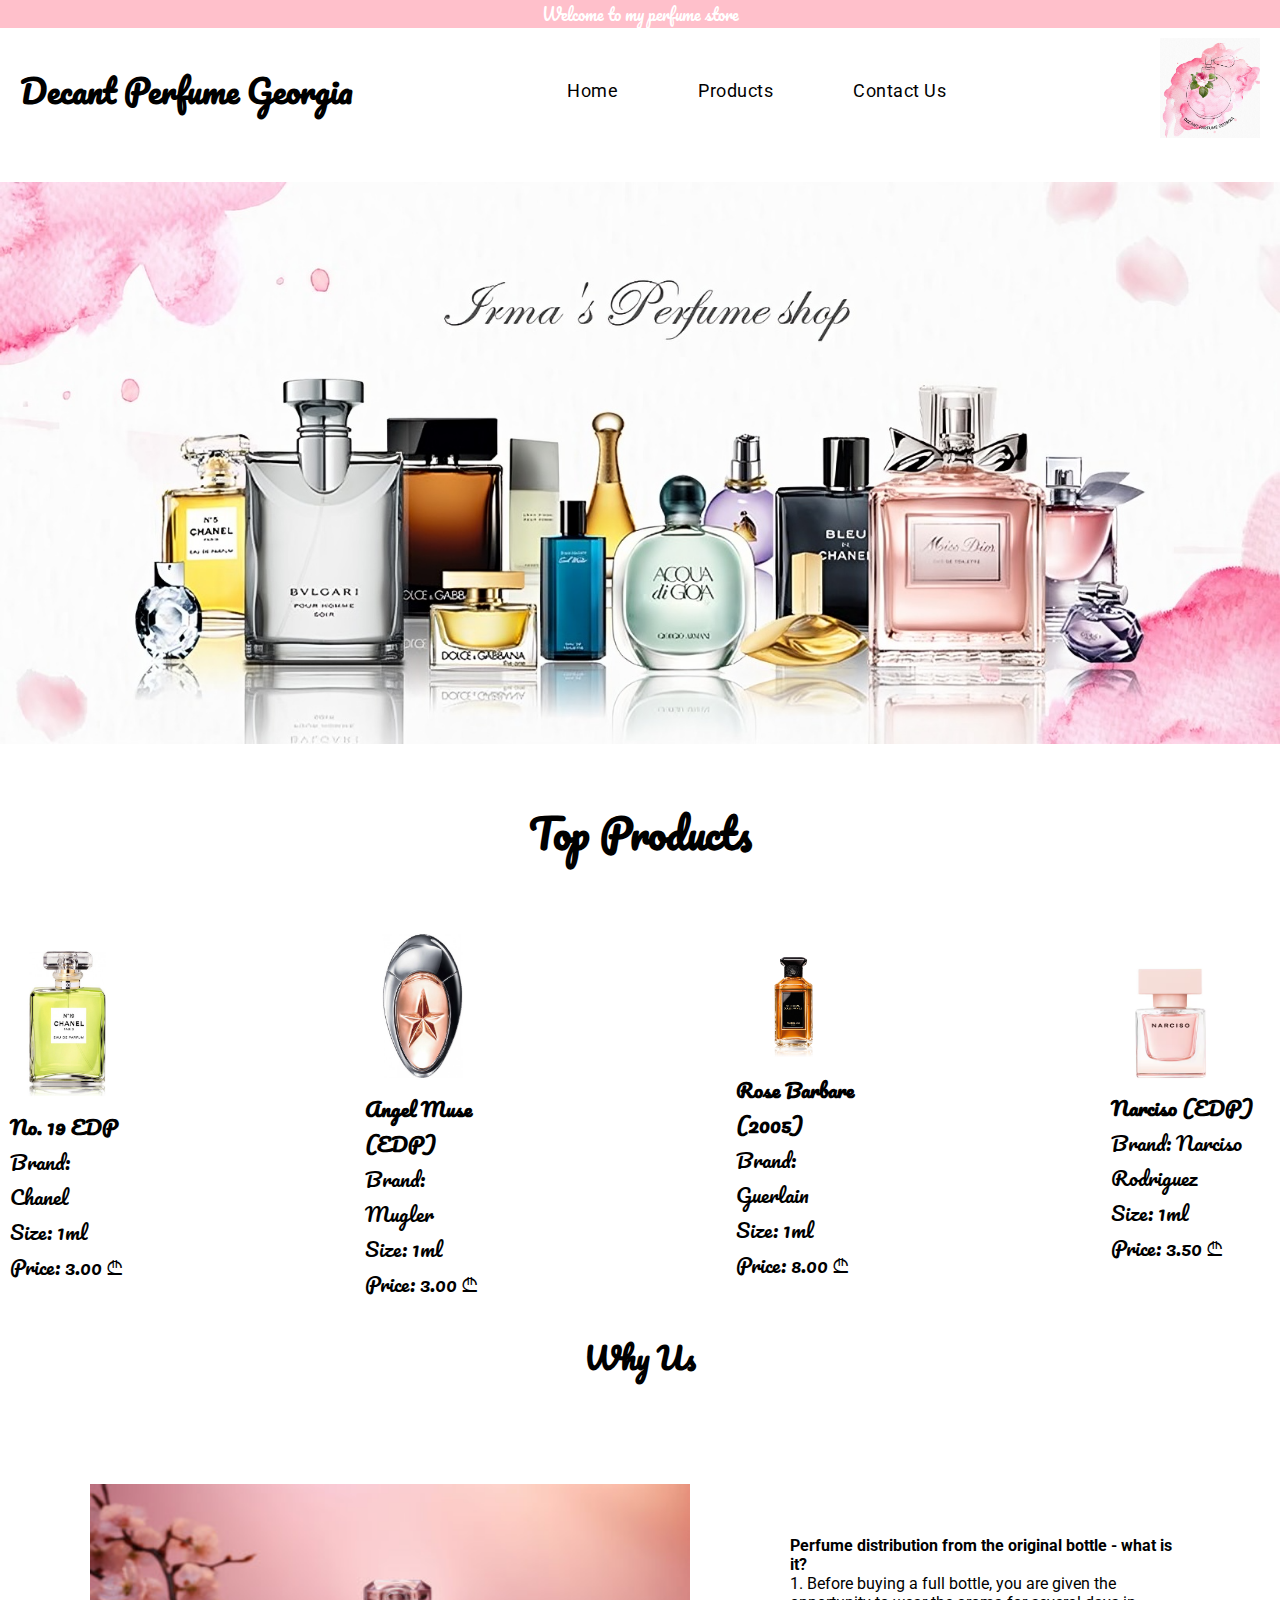
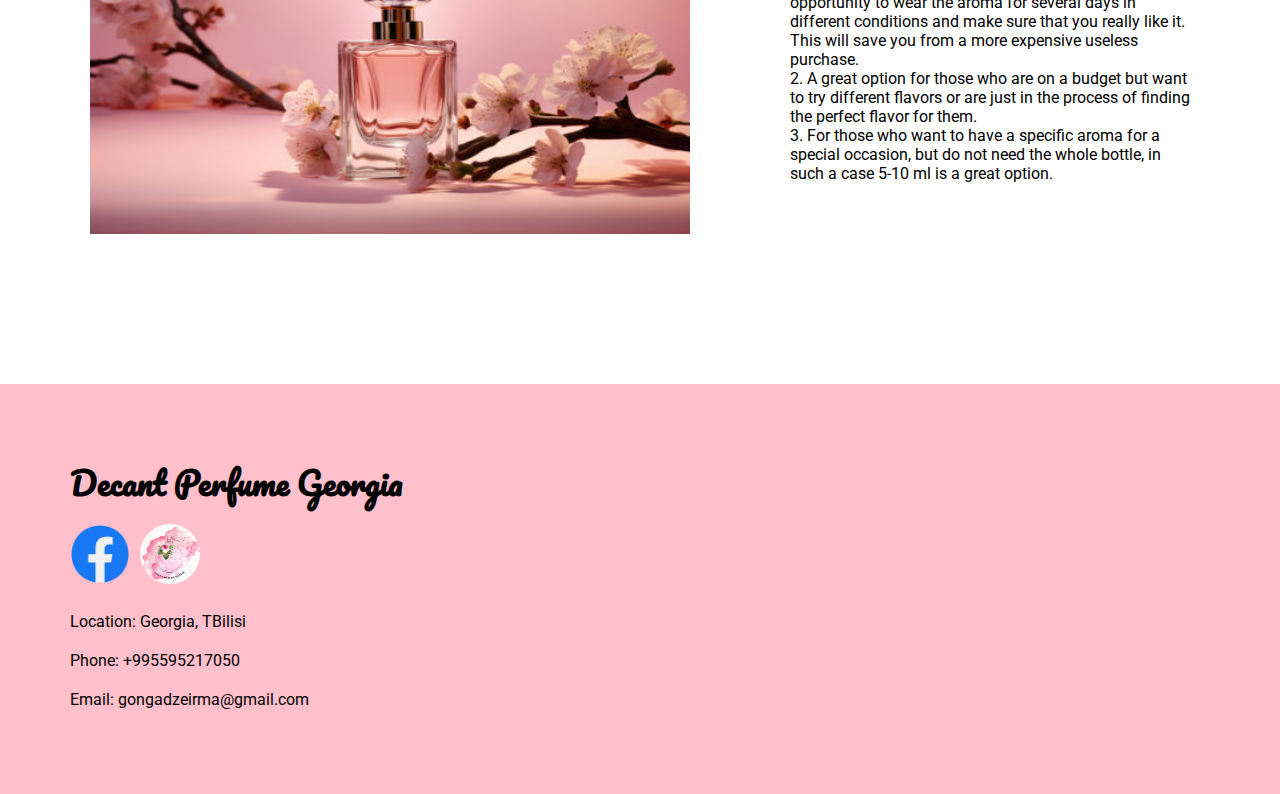
<file: index.html>
<!DOCTYPE html>
<html lang="en">
<head>
    <meta charset="UTF-8">
    <meta name="viewport" content="width=device-width, initial-scale=1.0">
    <title>Decant Perfume Georgia</title>
    <link rel="stylesheet" href="/style.css">
    <link rel="shortcut icon" href="/292394431_412903577521286_8388130413399416487_n.jpg" type="image/x-icon">
</head>
<body>
    <!-- Header Section -->
    <header>
        <div class="gradient"><p>Welcome to my perfume store</p></div>
        <nav>
            <div class="nav-container">
                <h1 class="main-title"><a href="#">Decant Perfume Georgia</a></h1>
                <ul class="navbar">
                    <li><a href="/index.html" class="link">Home</a></li>
                    <li><a href="/products.html" class="link">Products</a></li>
                    <li><a href="/contact.html" class="link">Contact Us</a></li>
                </ul>
                <div class="main-logo">
                    <a href="/index.html"><img src="/292394431_412903577521286_8388130413399416487_n.jpg" alt="Decant Perfume Georgia's Main Logo"></a>
                </div>
            </div>
        </nav>
    </header>
    <!-- end of the header -->

     <!-- start of the hero section -->
     <section>
        <img src="/291817431_412903574187953_6113402995182665847_n.png" alt="main-image" class="main-image">
     </section>
            <!-- start of the third section -->
             <section class="third-section">
                <h1>Top Products</h1>
                <div class="products">
                    
                </div>
             </section>
               <!-- end of the third section -->

                <!-- start of the why us -->        
                    <h1 class="about-title">Why Us</h1>
                    <div class="whyus">
                    <div>
                        <img src="/209282506-perfume-bottle-design.jpg" alt="chanel-perfume-img">
                        <p class="about">
                            <strong>Perfume distribution from the original bottle - what is it?</strong><br>
                            1. Before buying a full bottle, you are given the opportunity to wear the aroma for several days in different conditions and make sure that you really like it. This will save you from a more expensive useless purchase. <br>
                            2. A great option for those who are on a budget but want to try different flavors or are just in the process of finding the perfect flavor for them. <br>
                            3. For those who want to have a specific aroma for a special occasion, but do not need the whole bottle, in such a case 5-10 ml is a great option.
                        </p>
                    </div>
                </div>
                <!-- end of the why us -->

                 <!-- start of the footer section -->
                    <footer>
                        <div class="wrapper">
                        <h1>Decant Perfume Georgia</h1>
                        <div class="logos">
                        <a href="https://www.facebook.com/decantperfume1"><img src="/communication.png" alt="facebook-logo" class="facebook-logo"></a>
                        <a href="https://taplink.cc/decantperfumegeorgia?fbclid=IwY2xjawEQpyFleHRuA2FlbQIxMAABHTiKvQVPZopT5NlEoLMRGzp7lZZ0hY3WeLe16nQsDWQVgabVygMSliHf9A_aem_wAjyeAoIO7jADDhQhwPAqA"><img src="/292394431_412903577521286_8388130413399416487_n.jpg" alt="taplink-logo" class="taplink-logo"></a>
                    </div>
                    <div class="contact">
                        <p>Location: Georgia, TBilisi</p>
                        <p>Phone: +995595217050</p>
                        <p>Email: gongadzeirma@gmail.com</p>
                    </div>
                    
                </div>
                    </footer>
                 <!-- end of the footer section -->
    <script src="/main.js"></script>
</body>
</html>
</file>
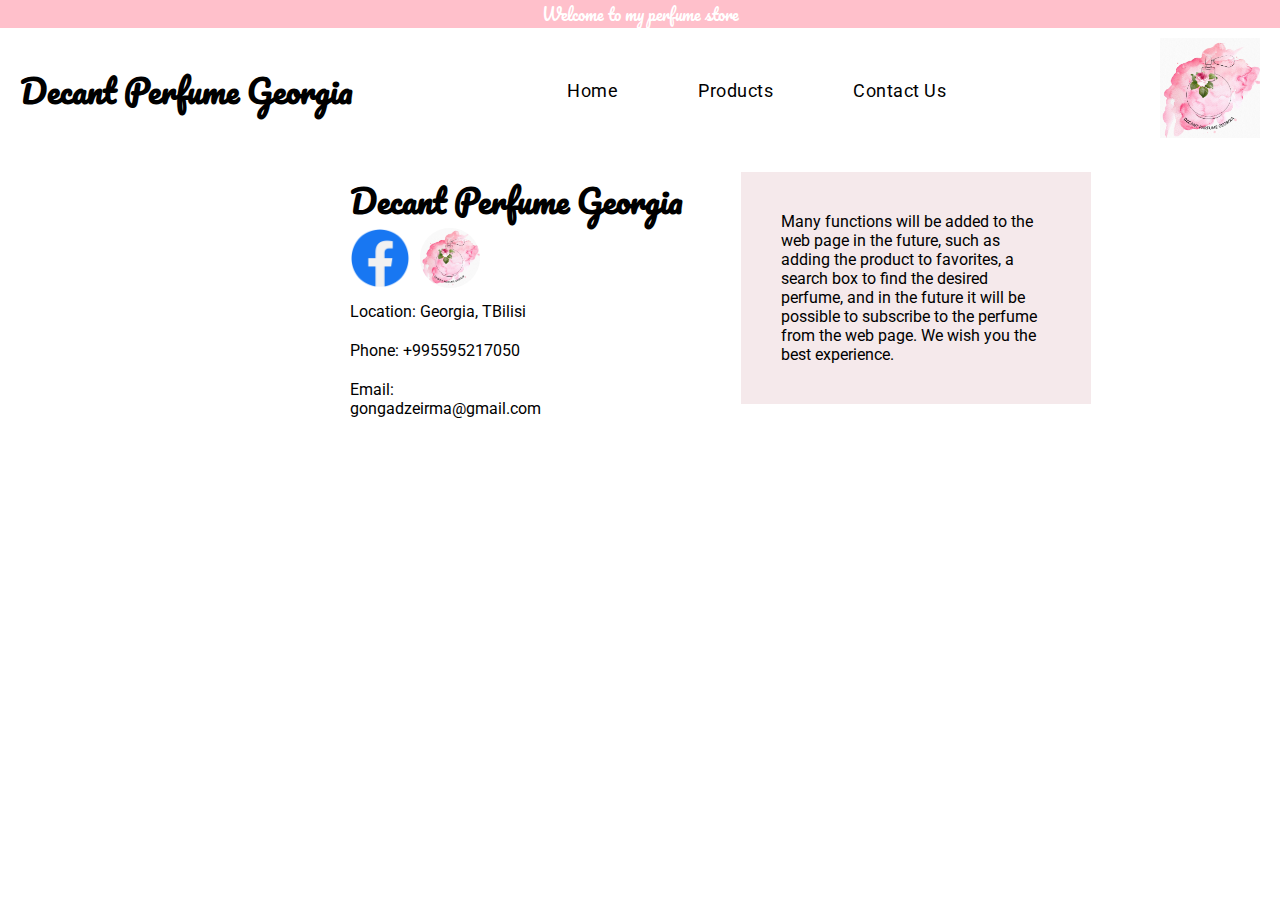
<file: contact.html>
<!DOCTYPE html>
<html lang="en">
<head>
    <meta charset="UTF-8">
    <meta name="viewport" content="width=device-width, initial-scale=1.0">
    <title>Decant Perfume Georgia</title>
    <link rel="stylesheet" href="/style.css">
    <link rel="shortcut icon" href="/292394431_412903577521286_8388130413399416487_n.jpg" type="image/x-icon">
</head>
<body>
    <header>
        <div class="gradient"><p>Welcome to my perfume store</p></div>
        <nav>
            <div class="nav-container">
                <h1 class="main-title"><a href="#">Decant Perfume Georgia</a></h1>
                <ul class="navbar">
                    <li><a href="/index.html" class="link">Home</a></li>
                    <li><a href="/products.html" class="link">Products</a></li>
                    <li><a href="/contact.html" class="link">Contact Us</a></li>
                </ul>
            <div class="main-logo">
                <a href="/index.html"><img src="/292394431_412903577521286_8388130413399416487_n.jpg" alt="Decant Perfume Georgia's Main Logo"></a>
            </div>
        </div>
    </nav>
</header> 
<div class="wrapper4">
    <h1>Decant Perfume Georgia</h1>
    <div class="logos">
    <a href="https://www.facebook.com/decantperfume1"><img src="/communication.png" alt="facebook-logo" class="facebook-logo"></a>
    <a href="https://taplink.cc/decantperfumegeorgia?fbclid=IwY2xjawEQpyFleHRuA2FlbQIxMAABHTiKvQVPZopT5NlEoLMRGzp7lZZ0hY3WeLe16nQsDWQVgabVygMSliHf9A_aem_wAjyeAoIO7jADDhQhwPAqA"><img src="/292394431_412903577521286_8388130413399416487_n.jpg" alt="taplink-logo" class="taplink-logo"></a>
</div>
<div class="wrapper2">
<div class="contact">
    <p>Location: Georgia, TBilisi</p>
    <p>Phone: +995595217050</p>
    <p>Email: gongadzeirma@gmail.com</p>
</div>
<div class="wrapper3">
    <p>
        Many functions will be added to the web page in the future, such as adding the product to favorites, a search box to find the desired perfume, and in the future it will be possible to subscribe to the perfume from the web page. We wish you the best experience.
    </p>
</div>
</div>
</div>
</div>
<script src="/products.js"></script>   
</body>
</html>
</file>
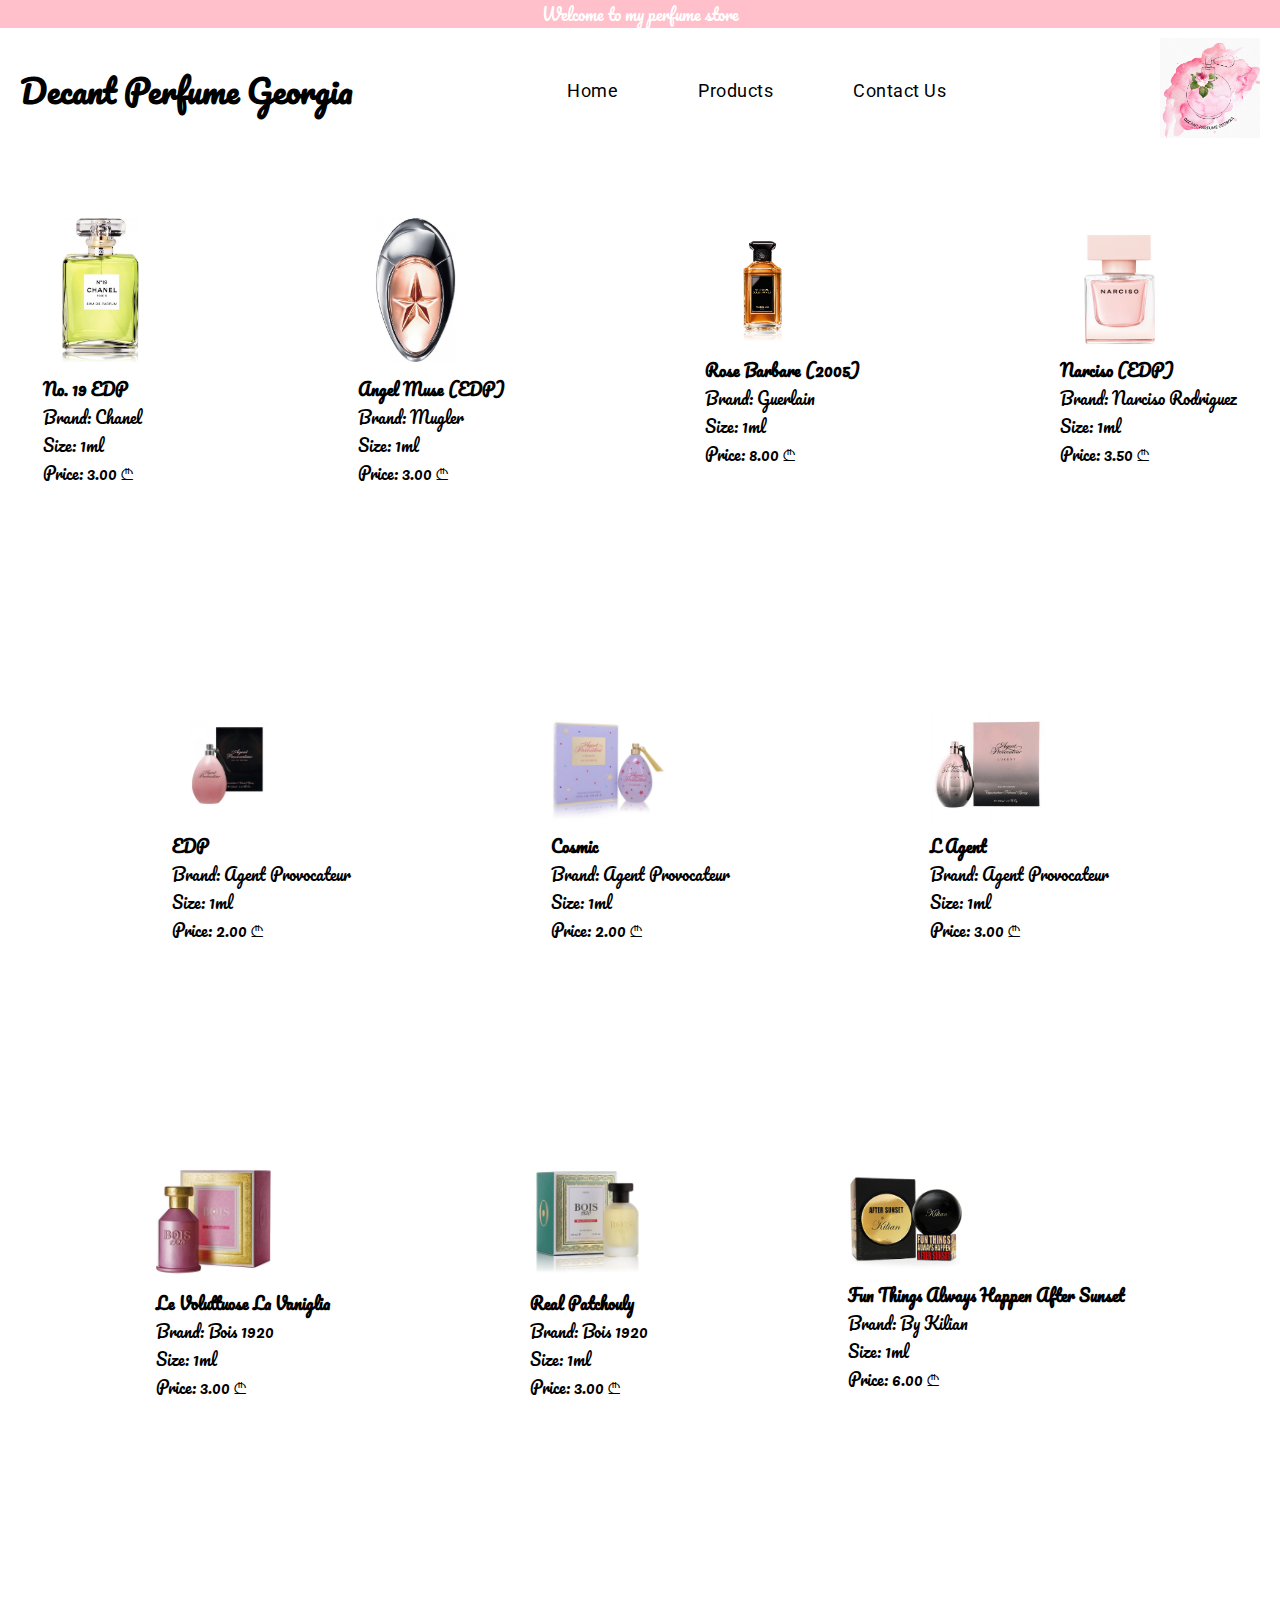
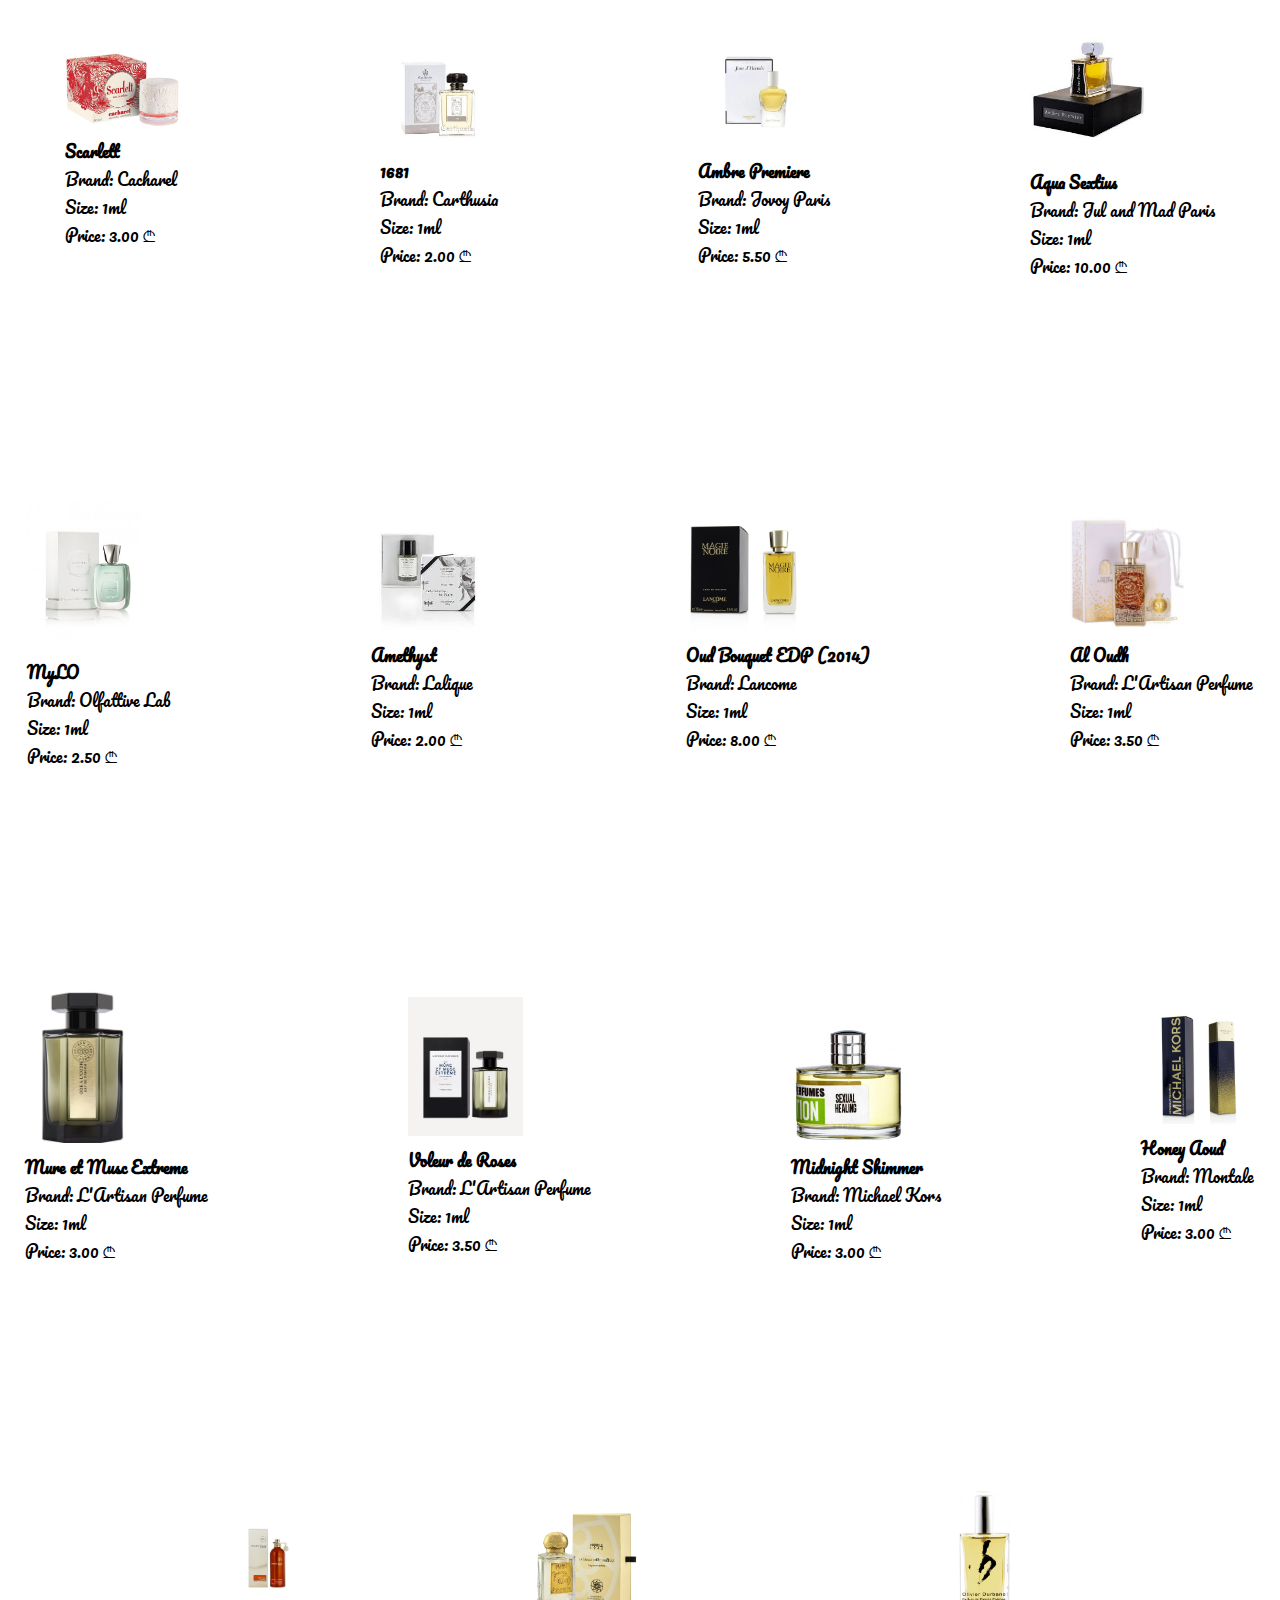
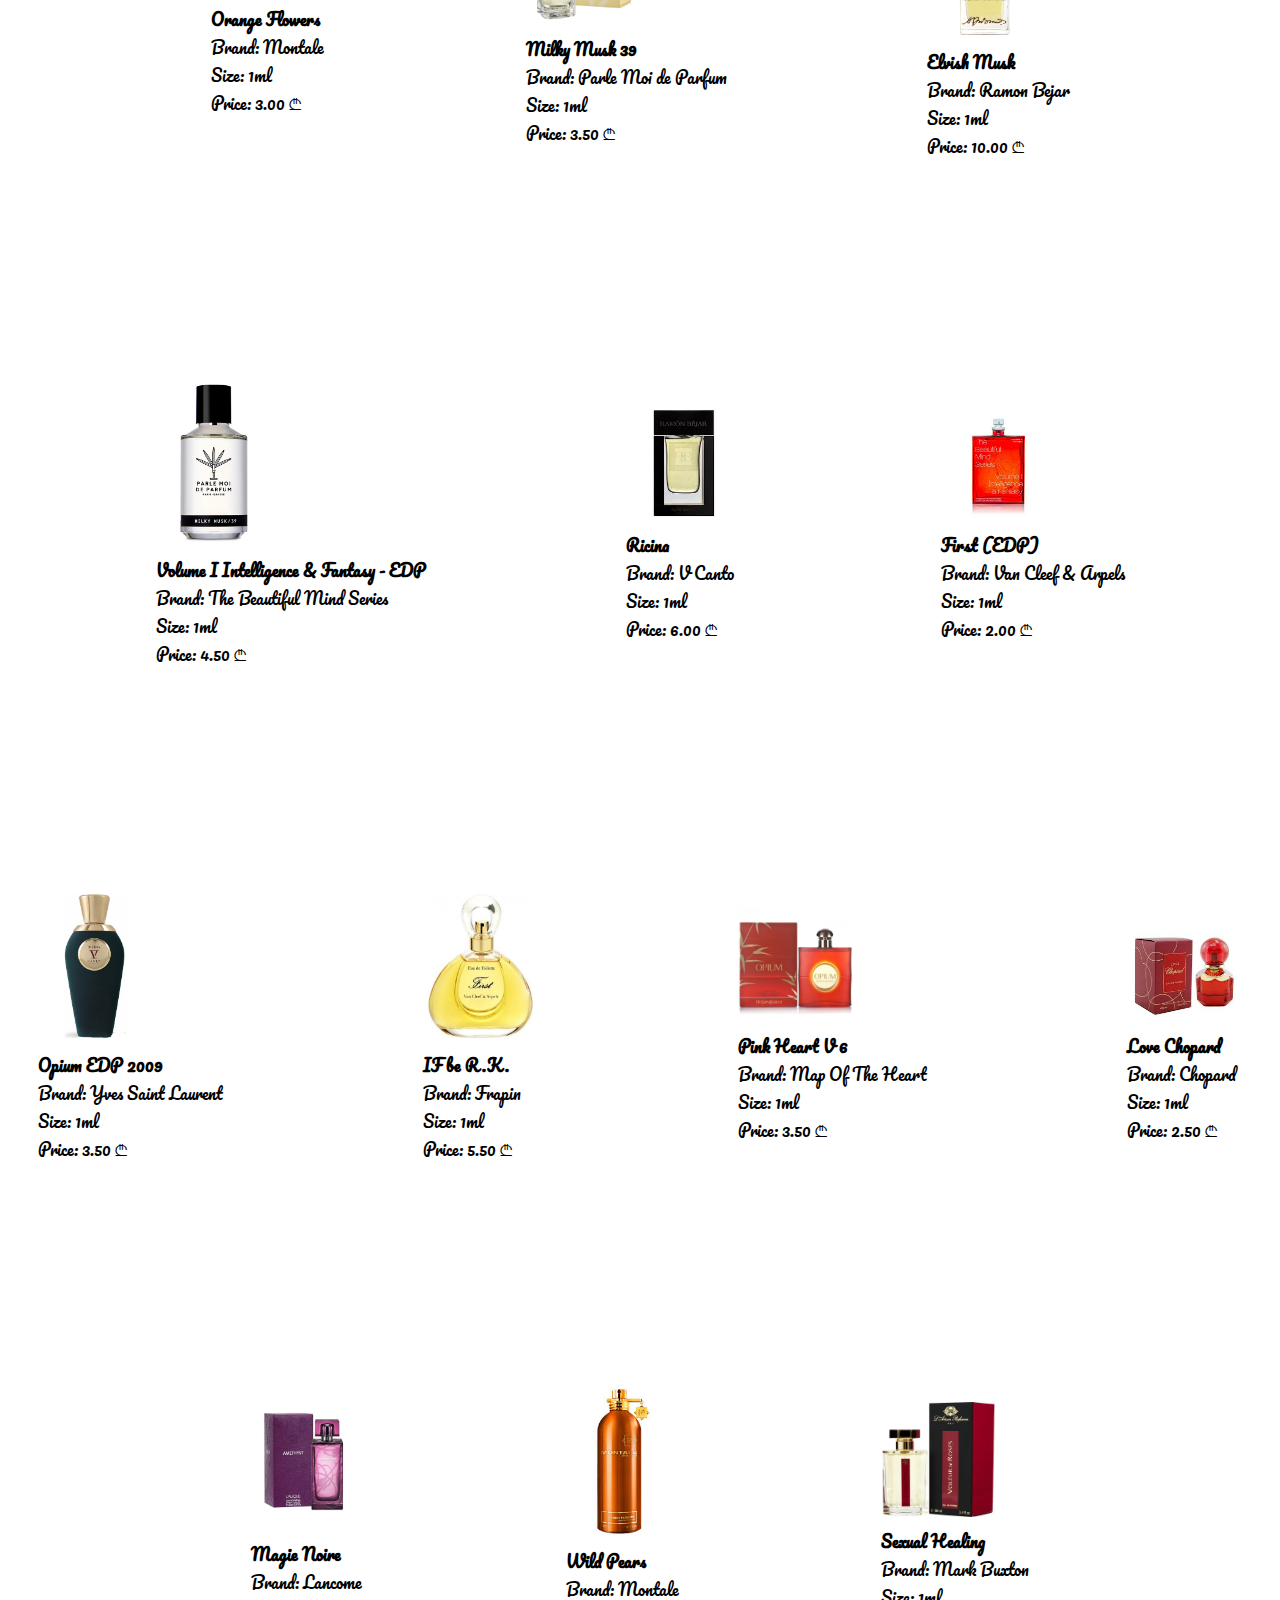
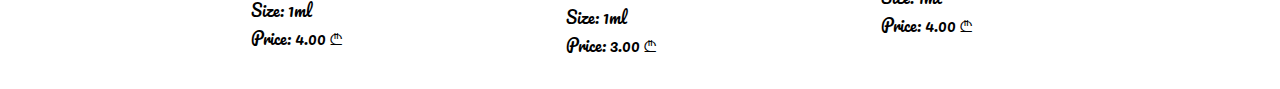
<file: products.html>
<!DOCTYPE html>
<html lang="en">
<head>
    <meta charset="UTF-8">
    <meta name="viewport" content="width=device-width, initial-scale=1.0">
    <title>Decant Perfume Georgia</title>
    <link rel="stylesheet" href="/style.css">
    <link rel="shortcut icon" href="/292394431_412903577521286_8388130413399416487_n.jpg" type="image/x-icon">
</head>
<body>
    <header>
        <div class="gradient"><p>Welcome to my perfume store</p></div>
        <nav>
            <div class="nav-container">
                <h1 class="main-title"><a href="#">Decant Perfume Georgia</a></h1>
                <ul class="navbar">
                    <li><a href="/index.html" class="link">Home</a></li>
                    <li><a href="/products.html" class="link">Products</a></li>
                    <li><a href="/contact.html" class="link">Contact Us</a></li>
                </ul>
            <div class="main-logo">
                <a href="/index.html"><img src="/292394431_412903577521286_8388130413399416487_n.jpg" alt="Decant Perfume Georgia's Main Logo"></a>
            </div>
        </div>
    </nav>
</header> 
<div class="all-product"></div>
<script src="/products.js"></script>   
</body>
</html>
</file>
<file: style.css>
@import url('https://fonts.googleapis.com/css2?family=Pacifico&display=swap');
@import url('https://fonts.googleapis.com/css2?family=Pacifico&family=Roboto:ital,wght@0,100;0,300;0,400;0,500;0,700;0,900;1,100;1,300;1,400;1,500;1,700;1,900&display=swap');

/* Reset */
* {
    margin: 0;
    padding: 0;
    box-sizing: border-box;
    list-style: none;
    text-decoration: none;

}

/* Global Styles */
body, html {
    overflow-x: hidden;
    font-family: 'Roboto', sans-serif;
}

/* Navbar Styles */
.nav-container {
    max-width: 1440px;
    display: flex;
    justify-content: space-between;
    align-items: center;
    padding: 10px 20px;
}

.navbar {
    display: flex;
    gap: 80px;
}

.navbar li .link {
    position: relative;
    font-size: 18px;
    color: black;
    letter-spacing: 0.5px;
}

.navbar li .link::after {
    content: "";
    position: absolute;
    background-color: pink;
    height: 3px;
    width: 0;
    left: 0;
    top: 100%;
    transition: width 0.4s;
}

.navbar li .link:hover::after {
    width: 100%;
}

/* Title Styles */
.main-title a {
    font-family: 'Pacifico', 'cursive';
    color: black;
}

/* Logo Styles */
.main-logo {
    display: flex;
    align-items: center;
}

header .gradient {
    background-color: pink;
    width: 100%;
}

.gradient p {
    color: #ffffff;
    text-align: center;
    font-family: 'Pacifico', 'cursive';
}

.main-image {
    margin-top: 30px;
    width: 100%;
}

.main-logo img{
    width: 100px;
}

/* start of the third section */
.third-section {
    display: flex;
    flex-direction: column;
    justify-content: center;
    align-items: center;
    margin-top: 50px;
    font-family: 'Pacifico', 'cursive';
    font-size: 20px;
} 

.products {
    display: flex;
    justify-content: center;
    align-items: center;
    gap: 220px;
    margin-top: 50px;
    cursor: pointer;
}

/* end of the third section */

/* start  of the why us section */

.whyus div {
    display: flex;
    justify-content: center;
    align-items: center;
    margin-top: 100px;
    gap: 100px;
} 

.whyus img {
    width: 600px;
    height: 350px;
}

.about {
    width: 400px;
}

.about-title {
    text-align: center;
    font-family: 'Pacifico', 'cursive';
    font-size: 30px;
}
/* end  of the why us section */

/* start of the footer section */
footer {
    margin-top: 150px;
    background-color: pink;
    padding: 70px;
}

.facebook-logo {
    width: 60px;
}

.taplink-logo {
    width: 60px;
    border-radius: 50%;
}

.logos {
    display: flex;
    gap: 10px;
    margin-bottom: 10px;
}

.contact {
    display: flex;
    flex-direction: column;
    gap: 20px;
}

.wrapper {
    display: flex;
    flex-direction: column;
    gap: 14px;
    margin-bottom: 15px;
}

.wrapper h1 {
    font-family: 'Pacifico', 'cursive';
}
/* end of the footer section */

/* .products */
.all-product {
    display: flex;
    justify-content: center;
    align-items: center;
    flex-wrap: wrap;
    gap: 180px;
    margin-top: 50px;
    font-family: 'Pacifico', 'cursive';
}
/* end of products */

/* start of the contact */
.wrapper2 {
    display: flex;
}

.wrapper3 p {
    width: 350px;
    background-color: rgb(245, 233, 235);
    padding: 40px;
    margin: -130px 200px;
}

.wrapper4 {
    margin-left: 350px;
    margin-top: 20px;
}

.wrapper4 h1 {
    font-family: 'Pacifico', 'cursive';
}

/* end of the contact */
</file>
